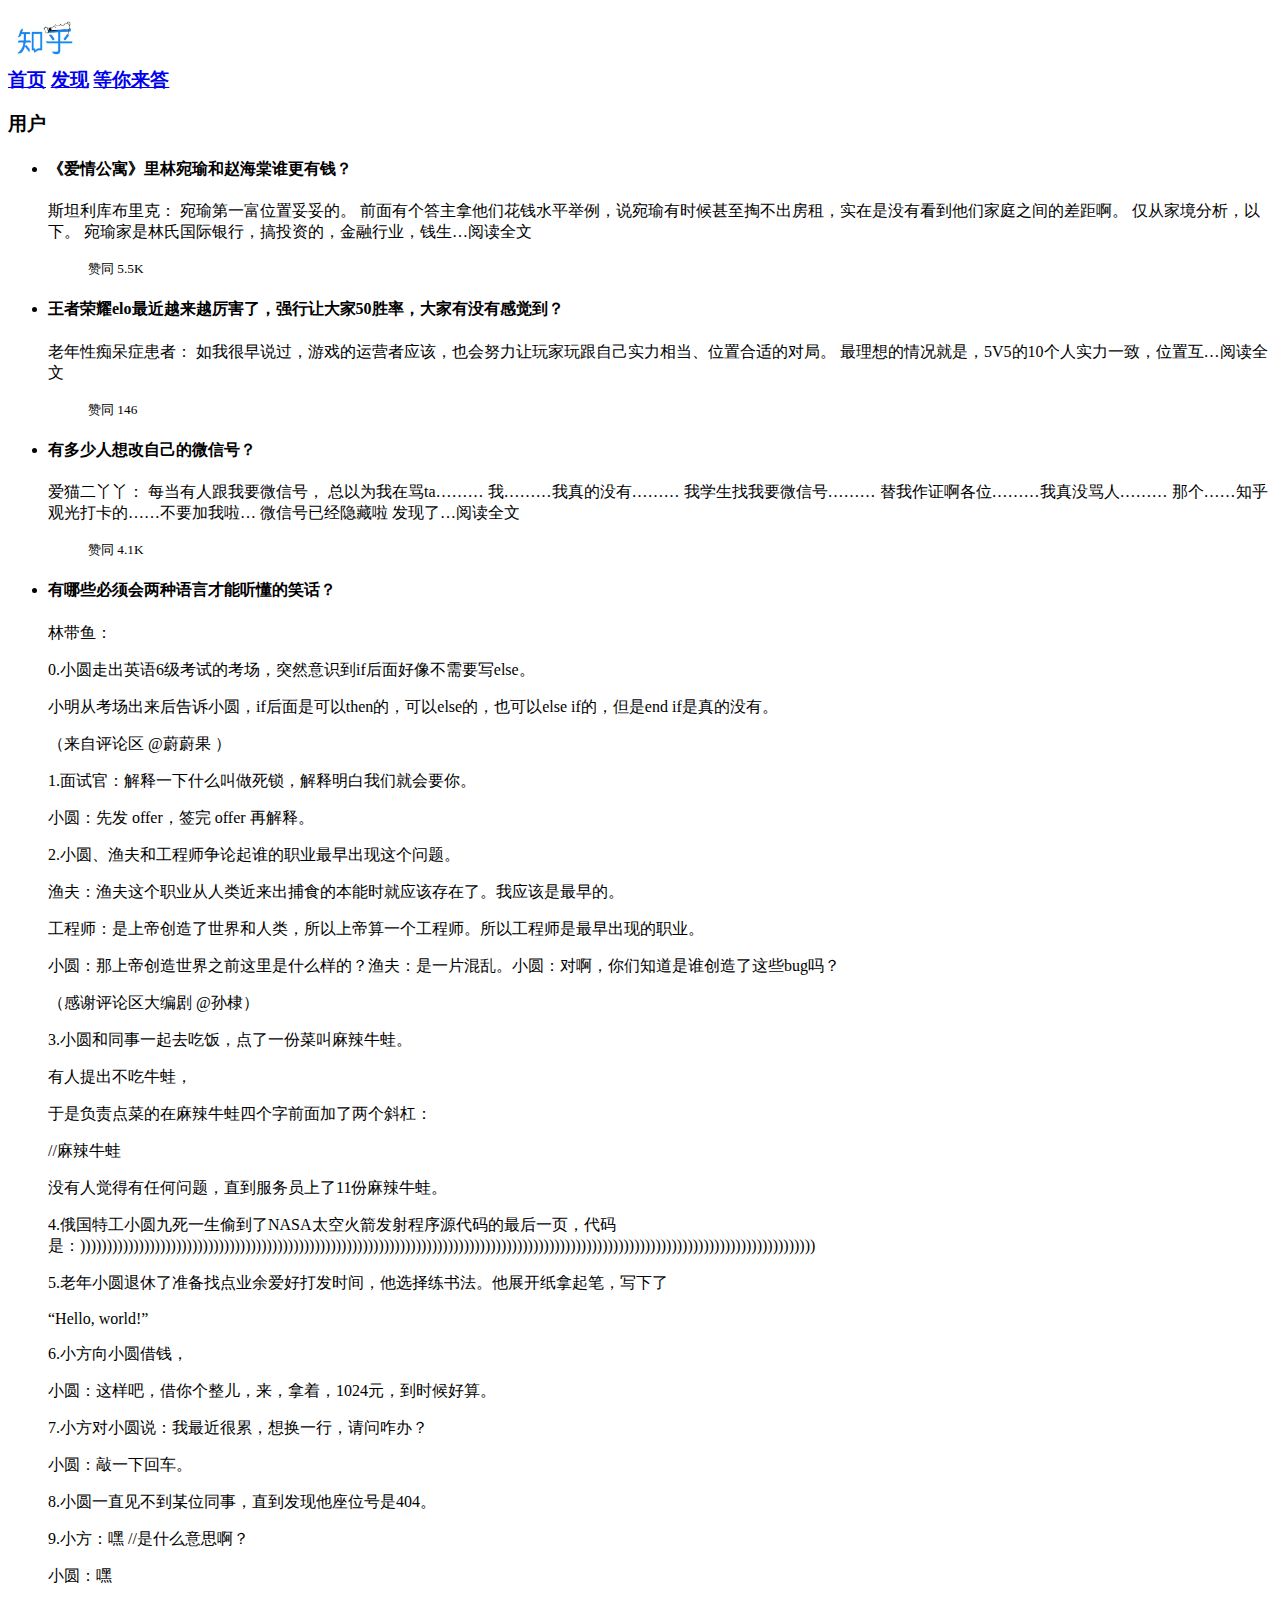
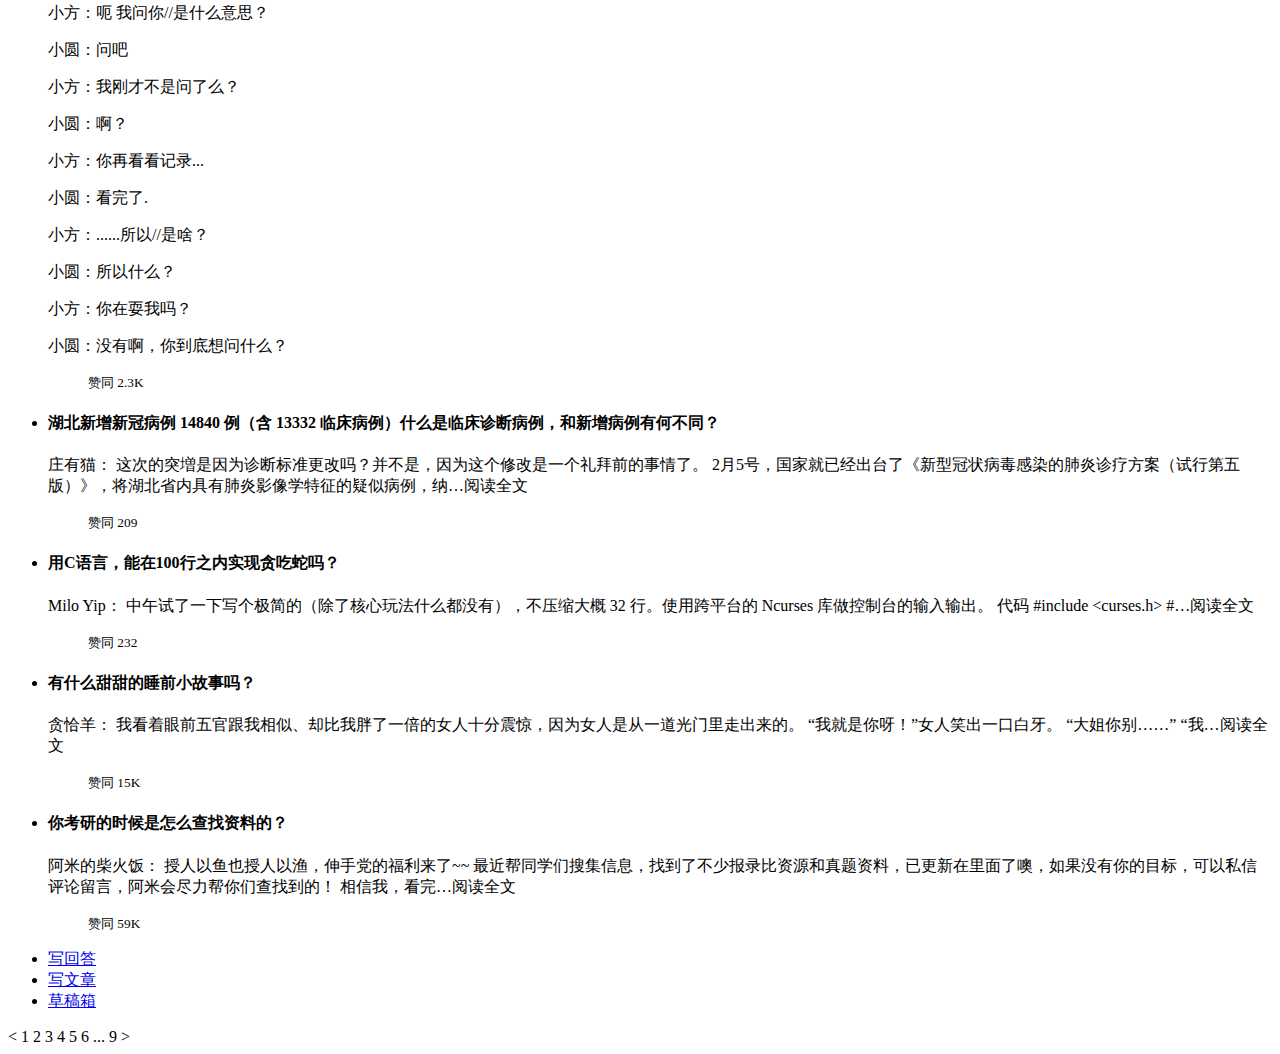
<file: lab1/index.html>
﻿<!DOCTYPE html>
<html lang="ch">
<head>
    <meta charset="UTF-8">
    <title>知乎</title>
</head>
<body>
    <header>
        <nav>
            <h3>
                <a href="https://www.zhihu.com">
                    <img width="70" height="43" src="../lab1/images/images/zhihu_logo.jpeg">
                </a>
                <div>
                    <a href="https://www.zhihu.com">首页</a>
                    <a href="https://www.zhihu.com">发现</a>
                    <a href="https://www.zhihu.com">等你来答</a>
                </div>
            </h3>
        </nav>
        <div>
            <h3>用户</h3>
        </div>
    </header>
    <div>
      <section>
          <ul>
              <li>
                  <h4>《爱情公寓》里林宛瑜和赵海棠谁更有钱？</h4>
                  <p>斯坦利库布里克： 宛瑜第一富位置妥妥的。 前面有个答主拿他们花钱水平举例，说宛瑜有时候甚至掏不出房租，实在是没有看到他们家庭之间的差距啊。 仅从家境分析，以下。 宛瑜家是林氏国际银行，搞投资的，金融行业，钱生…阅读全文</p>
                  <blockquote>
                      <small>赞同 5.5K</small>
                  </blockquote>
              </li>
              <li>
                  <h4>王者荣耀elo最近越来越厉害了，强行让大家50胜率，大家有没有感觉到？</h4>
                  <p>老年性痴呆症患者： 如我很早说过，游戏的运营者应该，也会努力让玩家玩跟自己实力相当、位置合适的对局。 最理想的情况就是，5V5的10个人实力一致，位置互…阅读全文​</p>
                  <blockquote>
                      <small>赞同 146</small>
                  </blockquote>
              </li>
              <li>
                  <h4>有多少人想改自己的微信号？</h4>
                  <p>爱猫二丫丫： 每当有人跟我要微信号， 总以为我在骂ta……… 我………我真的没有……… 我学生找我要微信号……… 替我作证啊各位………我真没骂人……… 那个……知乎观光打卡的……不要加我啦… 微信号已经隐藏啦 发现了…阅读全文​</p>
                  <blockquote>
                      <small>赞同 4.1K</small>
                  </blockquote>
              </li>
              <li>
                  <h4>有哪些必须会两种语言才能听懂的笑话？</h4>
                  <p>林带鱼：</p>
                  <p>0.小圆走出英语6级考试的考场，突然意识到if后面好像不需要写else。</p>
                  <p>小明从考场出来后告诉小圆，if后面是可以then的，可以else的，也可以else if的，但是end if是真的没有。</p>
                  <p>（来自评论区 @蔚蔚果 ）</p>
                  <p>1.面试官：解释一下什么叫做死锁，解释明白我们就会要你。</p>
                  <p>小圆：先发 offer，签完 offer 再解释。</p>
                  <p>2.小圆、渔夫和工程师争论起谁的职业最早出现这个问题。</p>
                  <p>渔夫：渔夫这个职业从人类近来出捕食的本能时就应该存在了。我应该是最早的。</p>
                  <p>工程师：是上帝创造了世界和人类，所以上帝算一个工程师。所以工程师是最早出现的职业。</p>
                  <p>小圆：那上帝创造世界之前这里是什么样的？渔夫：是一片混乱。小圆：对啊，你们知道是谁创造了这些bug吗？</p>
                  <p>（感谢评论区大编剧 @孙棣）</p>
                  <p>3.小圆和同事一起去吃饭，点了一份菜叫麻辣牛蛙。</p>
                  <p>有人提出不吃牛蛙，</p>
                  <p>于是负责点菜的在麻辣牛蛙四个字前面加了两个斜杠：</p>
                  <p>//麻辣牛蛙</p>
                  <p>没有人觉得有任何问题，直到服务员上了11份麻辣牛蛙。</p>
                  <p>4.俄国特工小圆九死一生偷到了NASA太空火箭发射程序源代码的最后一页，代码是：))))))))))))))))))))))))))))))))))))))))))))))))))))))))))))))))))))))))))))))))))))))))))))))))))))))))))))))))))))))))))))))))))))))))))</p>
                  <p>5.老年小圆退休了准备找点业余爱好打发时间，他选择练书法。他展开纸拿起笔，写下了</p>
                  <p>“Hello, world!”</p>
                  <p>6.小方向小圆借钱，</p>
                  <p>小圆：这样吧，借你个整儿，来，拿着，1024元，到时候好算。</p>
                  <p>7.小方对小圆说：我最近很累，想换一行，请问咋办？</p>
                  <p>小圆：敲一下回车。</p>
                  <p>8.小圆一直见不到某位同事，直到发现他座位号是404。</p>
                  <p>9.小方：嘿 //是什么意思啊？</p>
                  <p>小圆：嘿</p>
                  <p>小方：呃 我问你//是什么意思？</p>
                  <p>小圆：问吧</p>
                  <p>小方：我刚才不是问了么？</p>
                  <p>小圆：啊？</p>
                  <p>小方：你再看看记录...</p>
                  <p>小圆：看完了.</p>
                  <p>小方：......所以//是啥？</p>
                  <p>小圆：所以什么？</p>
                  <p>小方：你在耍我吗？</p>
                  <p>小圆：没有啊，你到底想问什么？</p>
                  <blockquote>
                      <small>赞同 2.3K</small>
                  </blockquote>
              </li>
              <li>
                  <h4>湖北新增新冠病例 14840 例（含 13332 临床病例）什么是临床诊断病例，和新增病例有何不同？</h4>
                  <p>庄有猫： 这次的突増是因为诊断标准更改吗？并不是，因为这个修改是一个礼拜前的事情了。 2月5号，国家就已经出台了《新型冠状病毒感染的肺炎诊疗方案（试行第五版）》，将湖北省内具有肺炎影像学特征的疑似病例，纳…阅读全文​</p>
                  <blockquote>
                      <small>赞同 209</small>
                  </blockquote>
              </li>
              <li>
                  <h4>用C语言，能在100行之内实现贪吃蛇吗？</h4>
                  <p>Milo Yip： 中午试了一下写个极简的（除了核心玩法什么都没有），不压缩大概 32 行。使用跨平台的 Ncurses 库做控制台的输入输出。 代码 #include &lt;curses.h&gt; #…阅读全文</p>
                  <blockquote>
                      <small>赞同 232</small>
                  </blockquote>
              </li>
              <li>
                  <h4>有什么甜甜的睡前小故事吗？</h4>
                  <p>贪恰羊： 我看着眼前五官跟我相似、却比我胖了一倍的女人十分震惊，因为女人是从一道光门里走出来的。 “我就是你呀！”女人笑出一口白牙。 “大姐你别……” “我…阅读全文​</p>
                  <blockquote>
                      <small>赞同 15K</small>
                  </blockquote>
              </li>
              <li>
                  <h4>你考研的时候是怎么查找资料的？</h4>
                  <p>阿米的柴火饭： 授人以鱼也授人以渔，伸手党的福利来了~~ 最近帮同学们搜集信息，找到了不少报录比资源和真题资料，已更新在里面了噢，如果没有你的目标，可以私信评论留言，阿米会尽力帮你们查找到的！ 相信我，看完…阅读全文​</p>
                  <blockquote>
                      <small>赞同 59K</small>
                  </blockquote>
              </li>
          </ul>
          <aside>
              <ul>
                  <li>
                      <a href="https://www.zhihu.com/creator/featured-question/knowledge-plan">写回答</a>
                  </li>
                  <li>
                      <a href="https://zhuanlan.zhihu.com/write">写文章</a>
                  </li>
                  <li>
                      <a href="https://www.zhihu.com/draft?type=answer">草稿箱</a>
                  </li>
              </ul>
          </aside>

          &lt; <span>1</span> 2 3 4 5 6 ... 9 &gt;
      </section>
    </div>
</body>
</html>
</file>
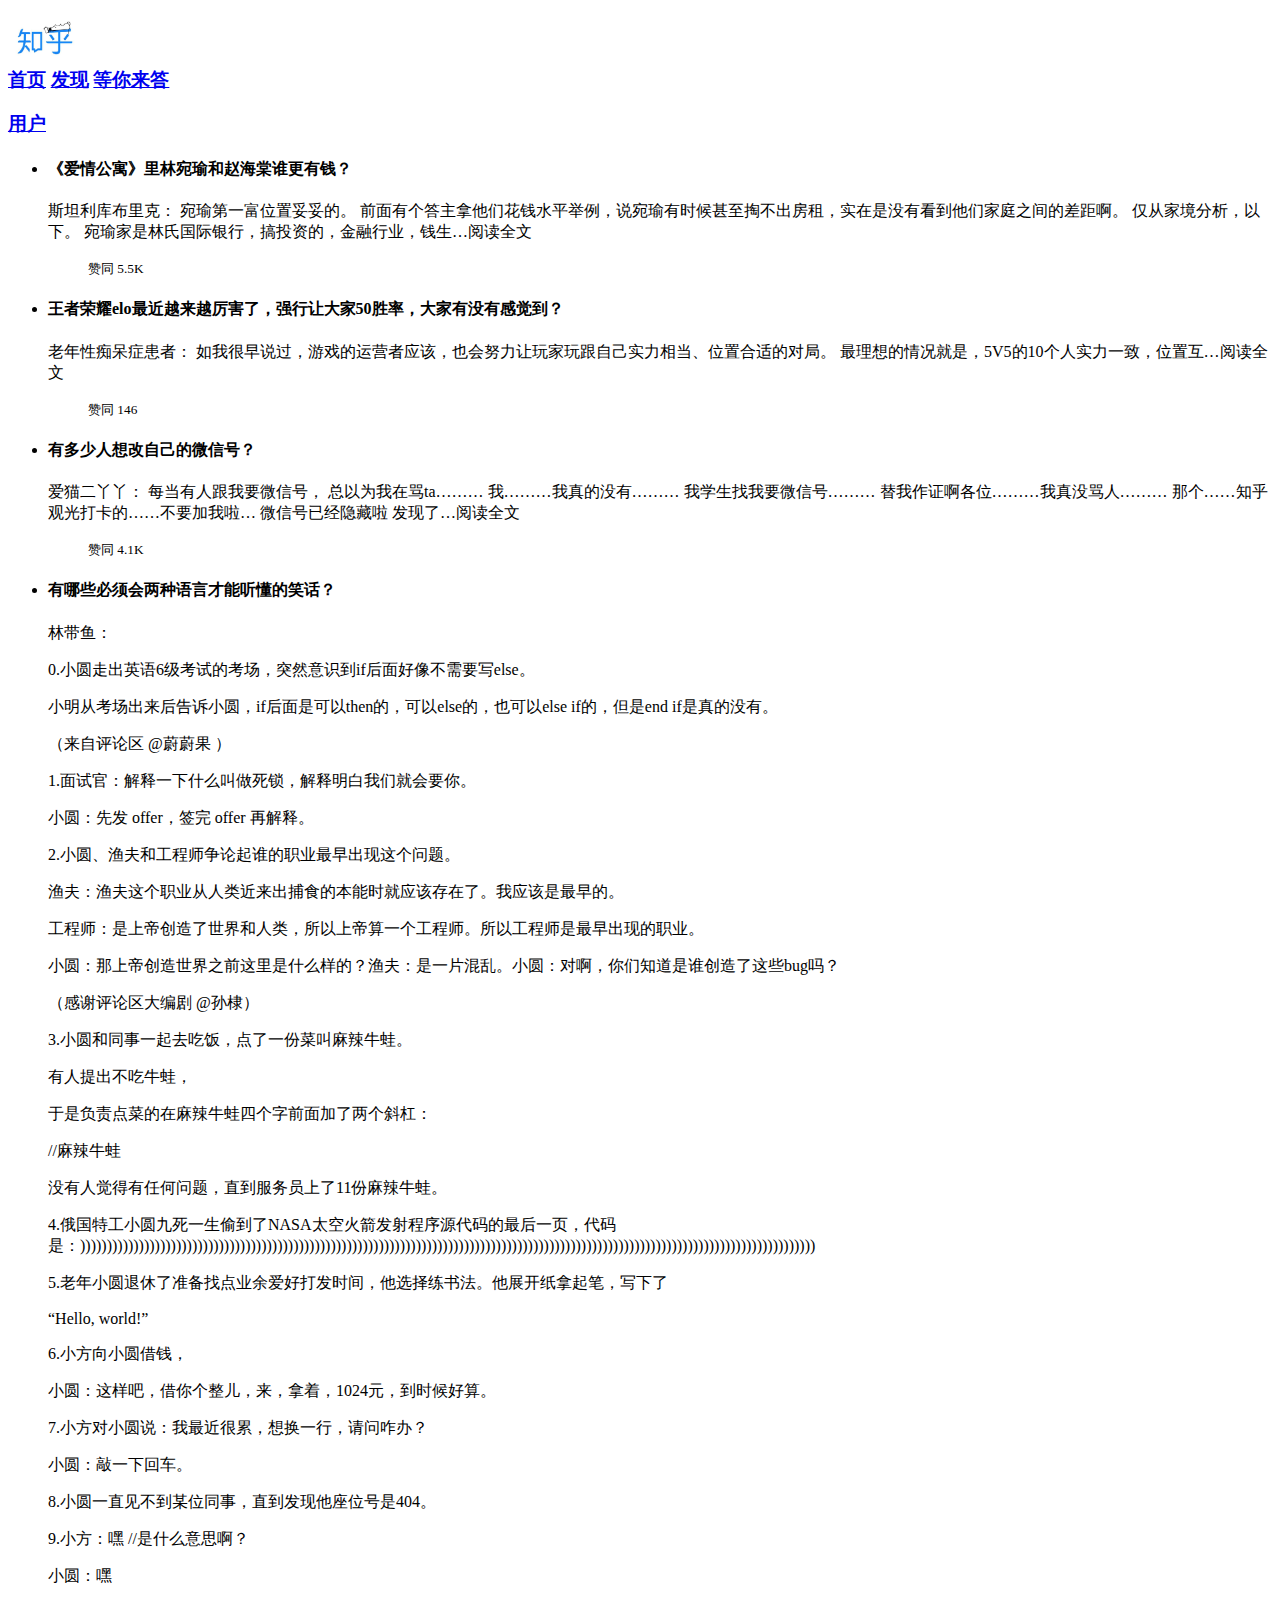
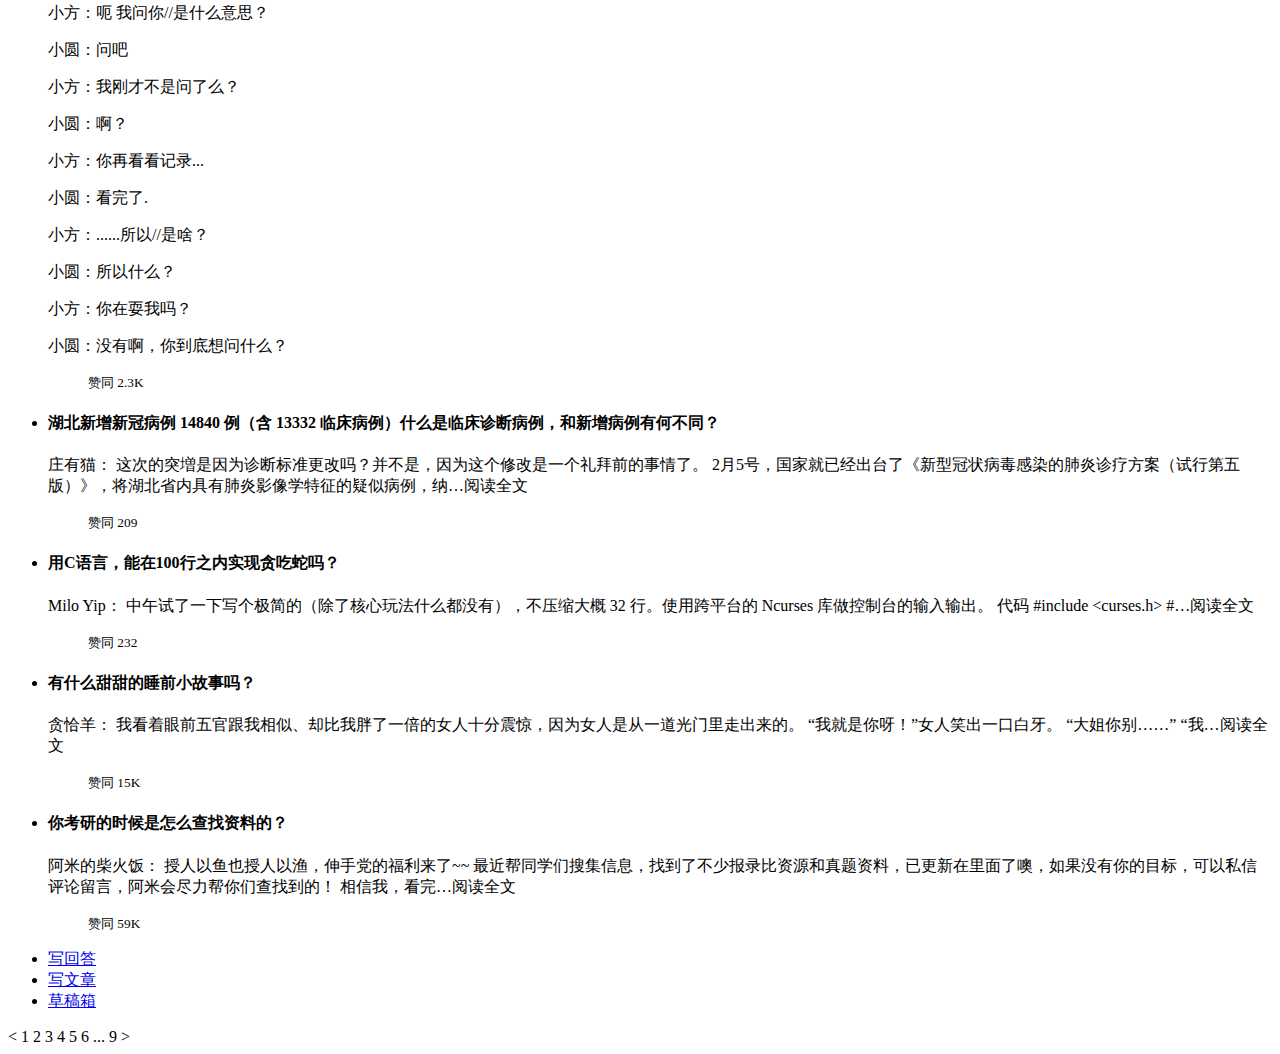
<file: lab2/index.html>
﻿<!DOCTYPE html>
<html lang="ch">
<head>
    <meta charset="UTF-8">
    <title>知乎</title>
</head>
<body>
    <header>
        <nav>
            <h3>
                <a href="https://www.zhihu.com">
                    <img width="70" height="43" src="../lab1/images/images/zhihu_logo.jpeg">
                </a>
                <div>
                    <a href="https://www.zhihu.com">首页</a>
                    <a href="https://www.zhihu.com">发现</a>
                    <a href="https://www.zhihu.com">等你来答</a>
                </div>
            </h3>
        </nav>
        <div>
            <h3><a href="register.html">用户</a></h3>
        </div>
    </header>
    <div>
      <section>
          <ul>
              <li>
                  <h4>《爱情公寓》里林宛瑜和赵海棠谁更有钱？</h4>
                  <p>斯坦利库布里克： 宛瑜第一富位置妥妥的。 前面有个答主拿他们花钱水平举例，说宛瑜有时候甚至掏不出房租，实在是没有看到他们家庭之间的差距啊。 仅从家境分析，以下。 宛瑜家是林氏国际银行，搞投资的，金融行业，钱生…阅读全文</p>
                  <blockquote>
                      <small>赞同 5.5K</small>
                  </blockquote>
              </li>
              <li>
                  <h4>王者荣耀elo最近越来越厉害了，强行让大家50胜率，大家有没有感觉到？</h4>
                  <p>老年性痴呆症患者： 如我很早说过，游戏的运营者应该，也会努力让玩家玩跟自己实力相当、位置合适的对局。 最理想的情况就是，5V5的10个人实力一致，位置互…阅读全文​</p>
                  <blockquote>
                      <small>赞同 146</small>
                  </blockquote>
              </li>
              <li>
                  <h4>有多少人想改自己的微信号？</h4>
                  <p>爱猫二丫丫： 每当有人跟我要微信号， 总以为我在骂ta……… 我………我真的没有……… 我学生找我要微信号……… 替我作证啊各位………我真没骂人……… 那个……知乎观光打卡的……不要加我啦… 微信号已经隐藏啦 发现了…阅读全文​</p>
                  <blockquote>
                      <small>赞同 4.1K</small>
                  </blockquote>
              </li>
              <li>
                  <h4>有哪些必须会两种语言才能听懂的笑话？</h4>
                  <p>林带鱼：</p>
                  <p>0.小圆走出英语6级考试的考场，突然意识到if后面好像不需要写else。</p>
                  <p>小明从考场出来后告诉小圆，if后面是可以then的，可以else的，也可以else if的，但是end if是真的没有。</p>
                  <p>（来自评论区 @蔚蔚果 ）</p>
                  <p>1.面试官：解释一下什么叫做死锁，解释明白我们就会要你。</p>
                  <p>小圆：先发 offer，签完 offer 再解释。</p>
                  <p>2.小圆、渔夫和工程师争论起谁的职业最早出现这个问题。</p>
                  <p>渔夫：渔夫这个职业从人类近来出捕食的本能时就应该存在了。我应该是最早的。</p>
                  <p>工程师：是上帝创造了世界和人类，所以上帝算一个工程师。所以工程师是最早出现的职业。</p>
                  <p>小圆：那上帝创造世界之前这里是什么样的？渔夫：是一片混乱。小圆：对啊，你们知道是谁创造了这些bug吗？</p>
                  <p>（感谢评论区大编剧 @孙棣）</p>
                  <p>3.小圆和同事一起去吃饭，点了一份菜叫麻辣牛蛙。</p>
                  <p>有人提出不吃牛蛙，</p>
                  <p>于是负责点菜的在麻辣牛蛙四个字前面加了两个斜杠：</p>
                  <p>//麻辣牛蛙</p>
                  <p>没有人觉得有任何问题，直到服务员上了11份麻辣牛蛙。</p>
                  <p>4.俄国特工小圆九死一生偷到了NASA太空火箭发射程序源代码的最后一页，代码是：))))))))))))))))))))))))))))))))))))))))))))))))))))))))))))))))))))))))))))))))))))))))))))))))))))))))))))))))))))))))))))))))))))))))))</p>
                  <p>5.老年小圆退休了准备找点业余爱好打发时间，他选择练书法。他展开纸拿起笔，写下了</p>
                  <p>“Hello, world!”</p>
                  <p>6.小方向小圆借钱，</p>
                  <p>小圆：这样吧，借你个整儿，来，拿着，1024元，到时候好算。</p>
                  <p>7.小方对小圆说：我最近很累，想换一行，请问咋办？</p>
                  <p>小圆：敲一下回车。</p>
                  <p>8.小圆一直见不到某位同事，直到发现他座位号是404。</p>
                  <p>9.小方：嘿 //是什么意思啊？</p>
                  <p>小圆：嘿</p>
                  <p>小方：呃 我问你//是什么意思？</p>
                  <p>小圆：问吧</p>
                  <p>小方：我刚才不是问了么？</p>
                  <p>小圆：啊？</p>
                  <p>小方：你再看看记录...</p>
                  <p>小圆：看完了.</p>
                  <p>小方：......所以//是啥？</p>
                  <p>小圆：所以什么？</p>
                  <p>小方：你在耍我吗？</p>
                  <p>小圆：没有啊，你到底想问什么？</p>
                  <blockquote>
                      <small>赞同 2.3K</small>
                  </blockquote>
              </li>
              <li>
                  <h4>湖北新增新冠病例 14840 例（含 13332 临床病例）什么是临床诊断病例，和新增病例有何不同？</h4>
                  <p>庄有猫： 这次的突増是因为诊断标准更改吗？并不是，因为这个修改是一个礼拜前的事情了。 2月5号，国家就已经出台了《新型冠状病毒感染的肺炎诊疗方案（试行第五版）》，将湖北省内具有肺炎影像学特征的疑似病例，纳…阅读全文​</p>
                  <blockquote>
                      <small>赞同 209</small>
                  </blockquote>
              </li>
              <li>
                  <h4>用C语言，能在100行之内实现贪吃蛇吗？</h4>
                  <p>Milo Yip： 中午试了一下写个极简的（除了核心玩法什么都没有），不压缩大概 32 行。使用跨平台的 Ncurses 库做控制台的输入输出。 代码 #include &lt;curses.h&gt; #…阅读全文</p>
                  <blockquote>
                      <small>赞同 232</small>
                  </blockquote>
              </li>
              <li>
                  <h4>有什么甜甜的睡前小故事吗？</h4>
                  <p>贪恰羊： 我看着眼前五官跟我相似、却比我胖了一倍的女人十分震惊，因为女人是从一道光门里走出来的。 “我就是你呀！”女人笑出一口白牙。 “大姐你别……” “我…阅读全文​</p>
                  <blockquote>
                      <small>赞同 15K</small>
                  </blockquote>
              </li>
              <li>
                  <h4>你考研的时候是怎么查找资料的？</h4>
                  <p>阿米的柴火饭： 授人以鱼也授人以渔，伸手党的福利来了~~ 最近帮同学们搜集信息，找到了不少报录比资源和真题资料，已更新在里面了噢，如果没有你的目标，可以私信评论留言，阿米会尽力帮你们查找到的！ 相信我，看完…阅读全文​</p>
                  <blockquote>
                      <small>赞同 59K</small>
                  </blockquote>
              </li>
          </ul>
          <aside>
              <ul>
                  <li>
                      <a href="https://www.zhihu.com/creator/featured-question/knowledge-plan">写回答</a>
                  </li>
                  <li>
                      <a href="https://zhuanlan.zhihu.com/write">写文章</a>
                  </li>
                  <li>
                      <a href="https://www.zhihu.com/draft?type=answer">草稿箱</a>
                  </li>
              </ul>
          </aside>

          &lt; <span>1</span> 2 3 4 5 6 ... 9 &gt;
      </section>
    </div>
</body>
</html>
</file>
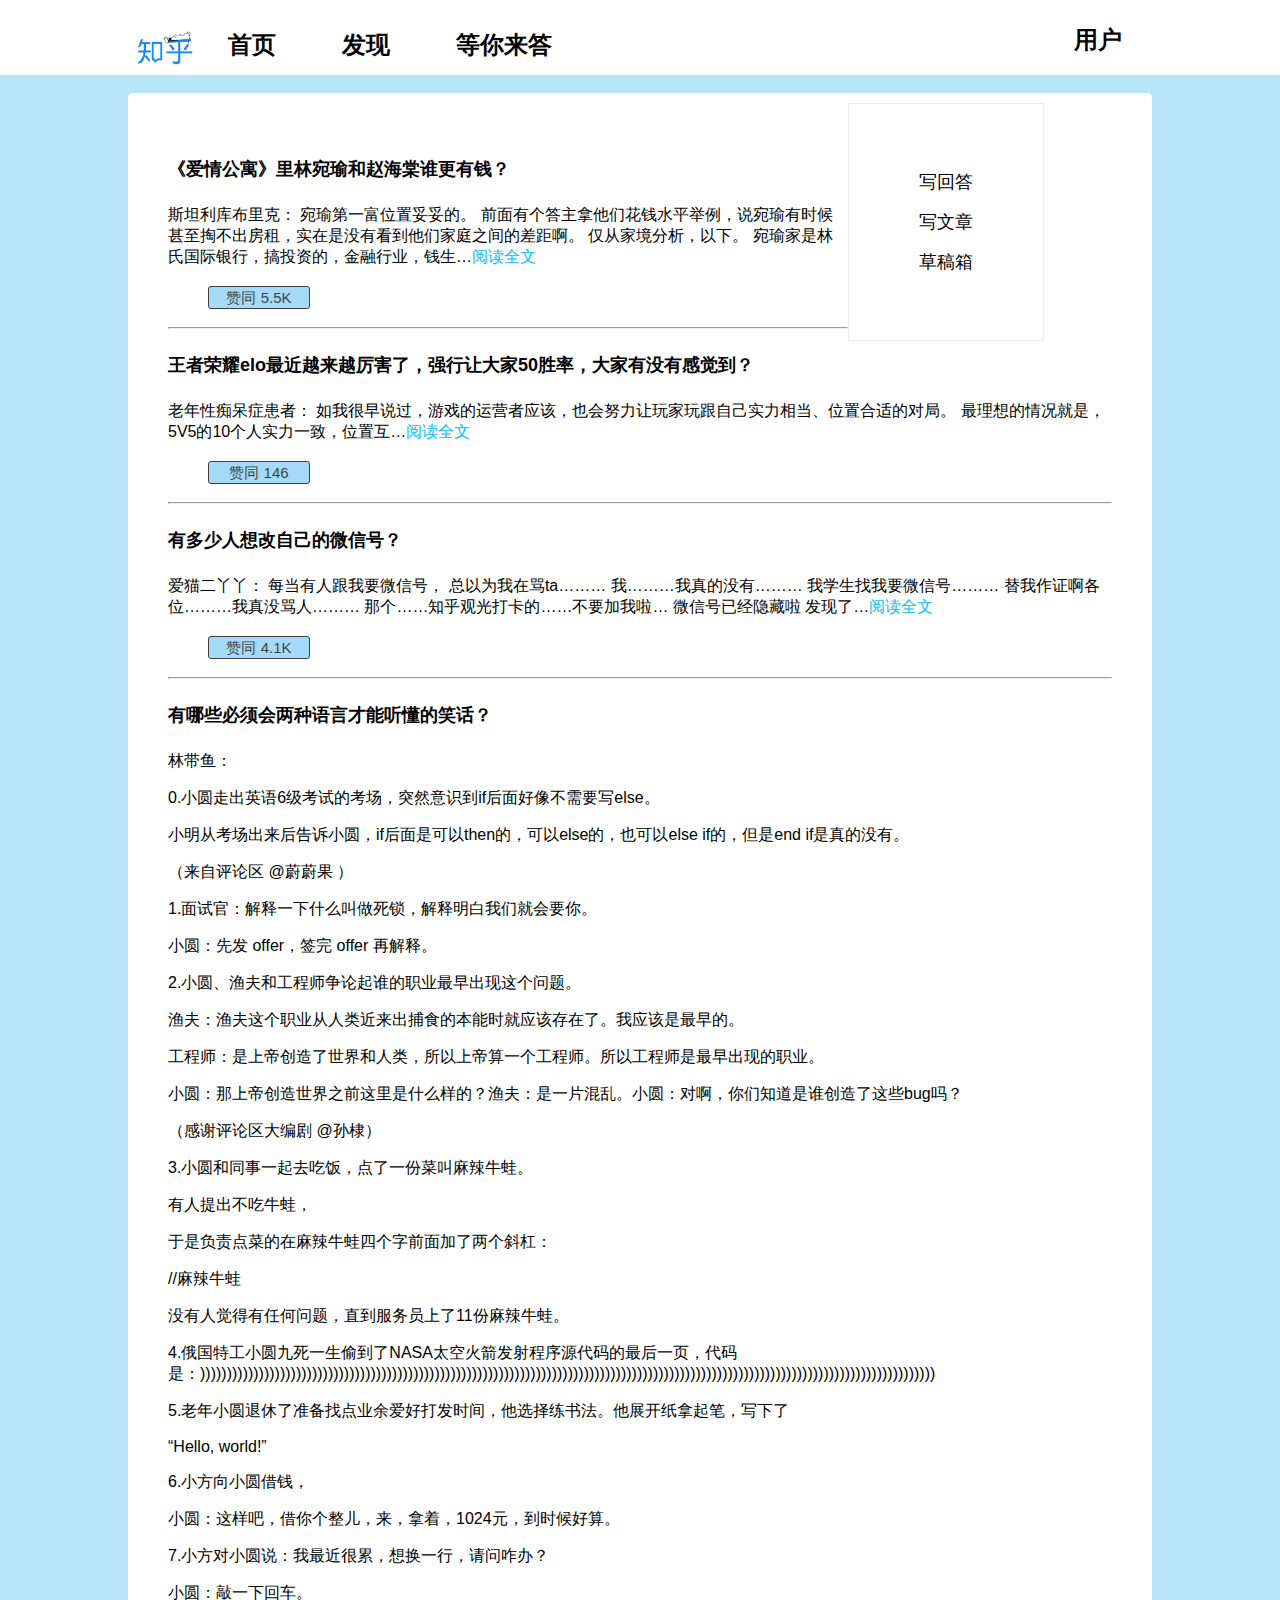
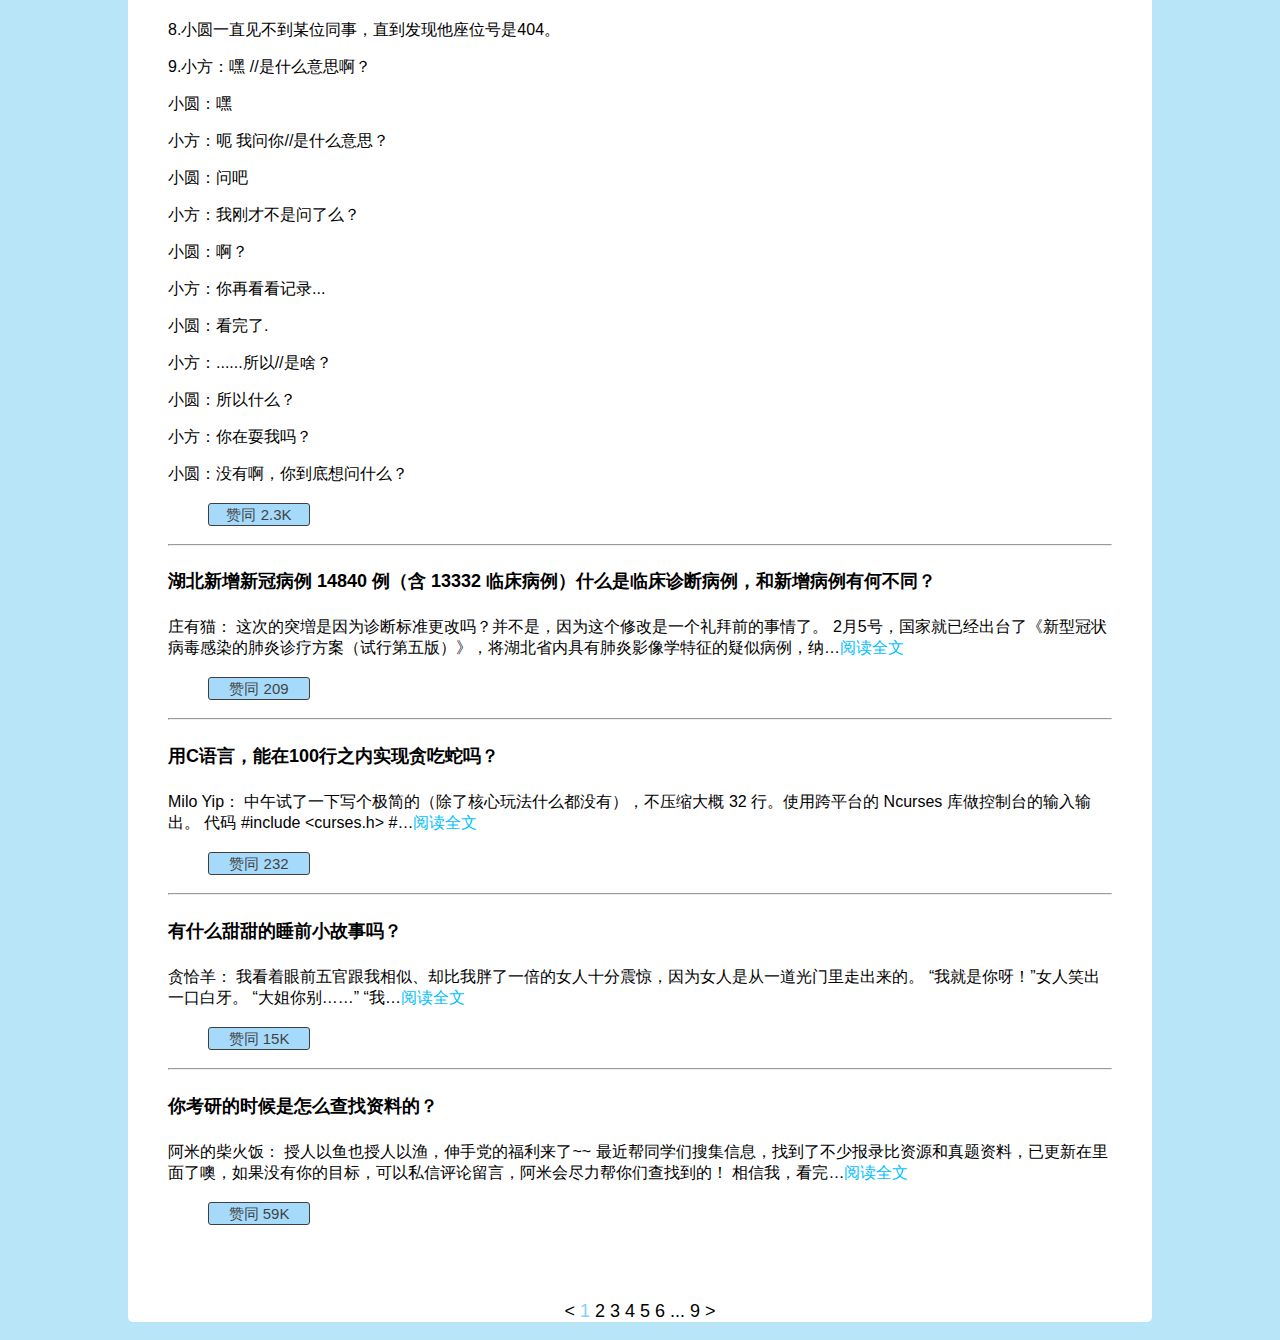
<file: lab3/index.html>
﻿<!DOCTYPE html>
<html lang="ch">
<head>
    <meta charset="UTF-8">
    <title>知乎</title>
    <link rel="stylesheet" type="text/css" href="css/reset.css">
    <link rel="stylesheet" type="text/css" href="css/index.css">
</head>
<body>
    <header>
        <nav>
            <h3>
                <a href="https://www.zhihu.com">
                    <img width="70" height="43" src="images/zhihu_logo.jpeg" alt="pictureLost">
                </a>
                <div class="div_left">
                    <a href="https://www.zhihu.com">首页</a>
                    <a href="https://www.zhihu.com">发现</a>
                    <a href="https://www.zhihu.com">等你来答</a>
                </div>
            </h3>
        </nav>
        <div class="navigation div_right">
            <h3><a href="register.html">用户</a></h3>
        </div>
    </header>
    <section>
          <aside>
              <ul>
                  <li>
                      <a href="https://www.zhihu.com/creator/featured-question/knowledge-plan">写回答</a>
                  </li>
                  <li>
                      <a href="https://zhuanlan.zhihu.com/write">写文章</a>
                  </li>
                  <li>
                      <a href="https://www.zhihu.com/draft?type=answer">草稿箱</a>
                  </li>
              </ul>
          </aside>
          <ul>
              <li>
                  <h4>《爱情公寓》里林宛瑜和赵海棠谁更有钱？</h4>
                  <p>斯坦利库布里克： 宛瑜第一富位置妥妥的。 前面有个答主拿他们花钱水平举例，说宛瑜有时候甚至掏不出房租，实在是没有看到他们家庭之间的差距啊。 仅从家境分析，以下。 宛瑜家是林氏国际银行，搞投资的，金融行业，钱生…<span class="readAll">阅读全文</span></p>
                  <blockquote>
                      <small>赞同 5.5K</small>
                  </blockquote>
              </li>
              <hr>
              <li>
                  <h4>王者荣耀elo最近越来越厉害了，强行让大家50胜率，大家有没有感觉到？</h4>
                  <p>老年性痴呆症患者： 如我很早说过，游戏的运营者应该，也会努力让玩家玩跟自己实力相当、位置合适的对局。 最理想的情况就是，5V5的10个人实力一致，位置互…<span class="readAll">阅读全文</span></p>
                  <blockquote>
                      <small>赞同 146</small>
                  </blockquote>
              </li>
              <hr>
              <li>
                  <h4>有多少人想改自己的微信号？</h4>
                  <p>爱猫二丫丫： 每当有人跟我要微信号， 总以为我在骂ta……… 我………我真的没有……… 我学生找我要微信号……… 替我作证啊各位………我真没骂人……… 那个……知乎观光打卡的……不要加我啦… 微信号已经隐藏啦 发现了…<span class="readAll">阅读全文</span></p>
                  <blockquote>
                      <small>赞同 4.1K</small>
                  </blockquote>
              </li>
              <hr>
              <li>
                  <h4>有哪些必须会两种语言才能听懂的笑话？</h4>
                  <p>林带鱼：</p>
                  <p>0.小圆走出英语6级考试的考场，突然意识到if后面好像不需要写else。</p>
                  <p>小明从考场出来后告诉小圆，if后面是可以then的，可以else的，也可以else if的，但是end if是真的没有。</p>
                  <p>（来自评论区 @蔚蔚果 ）</p>
                  <p>1.面试官：解释一下什么叫做死锁，解释明白我们就会要你。</p>
                  <p>小圆：先发 offer，签完 offer 再解释。</p>
                  <p>2.小圆、渔夫和工程师争论起谁的职业最早出现这个问题。</p>
                  <p>渔夫：渔夫这个职业从人类近来出捕食的本能时就应该存在了。我应该是最早的。</p>
                  <p>工程师：是上帝创造了世界和人类，所以上帝算一个工程师。所以工程师是最早出现的职业。</p>
                  <p>小圆：那上帝创造世界之前这里是什么样的？渔夫：是一片混乱。小圆：对啊，你们知道是谁创造了这些bug吗？</p>
                  <p>（感谢评论区大编剧 @孙棣）</p>
                  <p>3.小圆和同事一起去吃饭，点了一份菜叫麻辣牛蛙。</p>
                  <p>有人提出不吃牛蛙，</p>
                  <p>于是负责点菜的在麻辣牛蛙四个字前面加了两个斜杠：</p>
                  <p>//麻辣牛蛙</p>
                  <p>没有人觉得有任何问题，直到服务员上了11份麻辣牛蛙。</p>
                  <p>4.俄国特工小圆九死一生偷到了NASA太空火箭发射程序源代码的最后一页，代码是：))))))))))))))))))))))))))))))))))))))))))))))))))))))))))))))))))))))))))))))))))))))))))))))))))))))))))))))))))))))))))))))))))))))))))</p>
                  <p>5.老年小圆退休了准备找点业余爱好打发时间，他选择练书法。他展开纸拿起笔，写下了</p>
                  <p>“Hello, world!”</p>
                  <p>6.小方向小圆借钱，</p>
                  <p>小圆：这样吧，借你个整儿，来，拿着，1024元，到时候好算。</p>
                  <p>7.小方对小圆说：我最近很累，想换一行，请问咋办？</p>
                  <p>小圆：敲一下回车。</p>
                  <p>8.小圆一直见不到某位同事，直到发现他座位号是404。</p>
                  <p>9.小方：嘿 //是什么意思啊？</p>
                  <p>小圆：嘿</p>
                  <p>小方：呃 我问你//是什么意思？</p>
                  <p>小圆：问吧</p>
                  <p>小方：我刚才不是问了么？</p>
                  <p>小圆：啊？</p>
                  <p>小方：你再看看记录...</p>
                  <p>小圆：看完了.</p>
                  <p>小方：......所以//是啥？</p>
                  <p>小圆：所以什么？</p>
                  <p>小方：你在耍我吗？</p>
                  <p>小圆：没有啊，你到底想问什么？</p>
                  <blockquote>
                      <small>赞同 2.3K</small>
                  </blockquote>
              </li>
              <hr>
              <li>
                  <h4>湖北新增新冠病例 14840 例（含 13332 临床病例）什么是临床诊断病例，和新增病例有何不同？</h4>
                  <p>庄有猫： 这次的突増是因为诊断标准更改吗？并不是，因为这个修改是一个礼拜前的事情了。 2月5号，国家就已经出台了《新型冠状病毒感染的肺炎诊疗方案（试行第五版）》，将湖北省内具有肺炎影像学特征的疑似病例，纳…<span class="readAll">阅读全文</span></p>
                  <blockquote>
                      <small>赞同 209</small>
                  </blockquote>
              </li>
              <hr>
              <li>
                  <h4>用C语言，能在100行之内实现贪吃蛇吗？</h4>
                  <p>Milo Yip： 中午试了一下写个极简的（除了核心玩法什么都没有），不压缩大概 32 行。使用跨平台的 Ncurses 库做控制台的输入输出。 代码 #include &lt;curses.h&gt; #…<span class="readAll">阅读全文</span></p>
                  <blockquote>
                      <small>赞同 232</small>
                  </blockquote>
              </li>
              <hr>
              <li>
                  <h4>有什么甜甜的睡前小故事吗？</h4>
                  <p>贪恰羊： 我看着眼前五官跟我相似、却比我胖了一倍的女人十分震惊，因为女人是从一道光门里走出来的。 “我就是你呀！”女人笑出一口白牙。 “大姐你别……” “我…<span class="readAll">阅读全文</span></p>
                  <blockquote>
                      <small>赞同 15K</small>
                  </blockquote>
              </li>
              <hr>
              <li>
                  <h4>你考研的时候是怎么查找资料的？</h4>
                  <p>阿米的柴火饭： 授人以鱼也授人以渔，伸手党的福利来了~~ 最近帮同学们搜集信息，找到了不少报录比资源和真题资料，已更新在里面了噢，如果没有你的目标，可以私信评论留言，阿米会尽力帮你们查找到的！ 相信我，看完…<span class="readAll">阅读全文</span></p>
                  <blockquote>
                      <small>赞同 59K</small>
                  </blockquote>
              </li>
          </ul>
        <p class="pageFooter">&lt; <span class="currentPage">1</span> 2 3 4 5 6 ... 9 &gt;</p>
      </section>
</body>
</html>
</file>
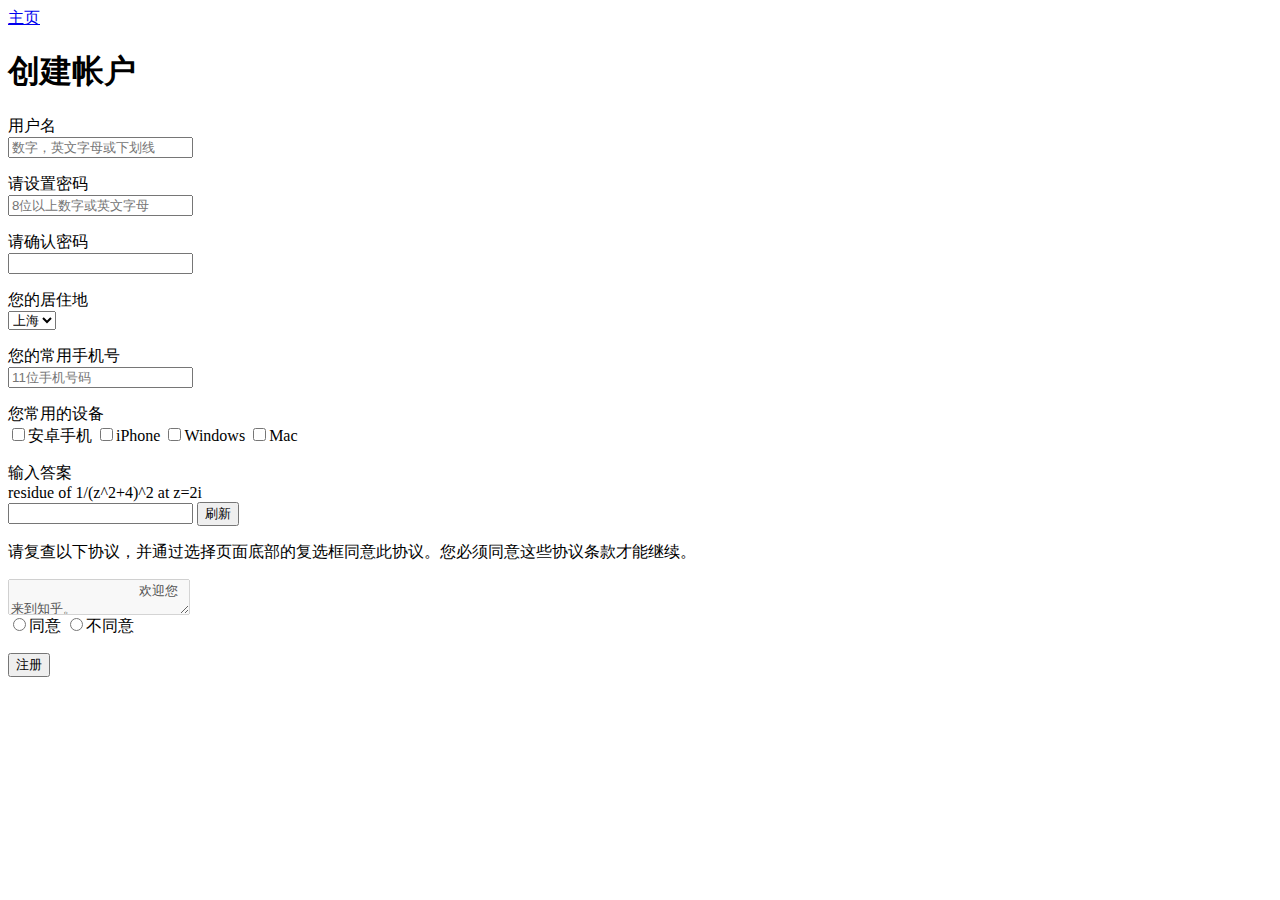
<file: lab2/register.html>
<html>
<head>
    <meta charset="utf8">
    <title>Register</title>
</head>
<body>
<header>
    <nav><a href="index.html">主页</a></nav>
</header>
<h1>创建帐户</h1>
    <section>
        <form action="#" method="POST">
            <p>
                用户名<br>
                    <input type="text" name="username" pattern="^\w+$" placeholder="数字，英文字母或下划线" required>
            </p>
            <p>
                请设置密码<br>
                <input type="password" autocomplete="off" name="password" pattern="^[0-9a-zA-Z]{8,}$" placeholder="8位以上数字或英文字母" required>
            </p>
            <p>
                请确认密码<br>
                <input type="password" autocomplete="off" name="repassword" required="true" pattern="^[0-9a-zA-Z]{8,}$">
            </p>
            <p>
                您的居住地<br>
                <select name="area" required>
                    <option value="Beijing">北京</option>
                    <option value="Shanghai" selected="true">上海</option>
                    <option value="Guangzhou">广州</option>
                    <option value="Shenzhen">深圳</option>
                    <option value="Suzhou">苏州</option>
                    <option value="Hangzhou">杭州</option>
                    <option value="others">其他</option>
                </select>
            </p>
            <p>
                您的常用手机号<br>
                <input type="text" name="phonenumber" pattern="1(\d{10})" placeholder="11位手机号码" required>
            </p>
            <p>
                您常用的设备<br>
                <input type="checkbox" name="android" value="android">安卓手机
                <input type="checkbox" name="iphone" value="iphone">iPhone
                <input type="checkbox" name="Windows" value="Windows">Windows
                <input type="checkbox" name="Mac" value="Mac">Mac
            </p>

            <p>
                输入答案<br>
                residue of 1/(z^2+4)^2 at z=2i<br>
                <input type="text" name="captcha" required>
                <input type="button" value="刷新">
            </p>
            <p>
                请复查以下协议，并通过选择页面底部的复选框同意此协议。您必须同意这些协议条款才能继续。
            </p>
                <textarea disabled="true">
                欢迎您来到知乎。

        请您仔细阅读以下条款，如果您对本协议的任何条款表示异议，您可以选择不进入知乎。当您注册成功，无论是进入知乎，还是在知乎上发布任何内容（即「内容」），均意味着您（即「用户」）完全接受本协议项下的全部条款。

        使用规则
        用户注册成功后，知乎将给予每个用户一个用户帐号及相应的密码，该用户帐号和密码由用户负责保管；用户应当对以其用户帐号进行的所有活动和事件负法律责任。
        用户须对在知乎的注册信息的真实性、合法性、有效性承担全部责任，用户不得冒充他人；不得利用他人的名义发布任何信息；不得恶意使用注册帐号导致其他用户误认；否则知乎有权立即停止提供服务，收回其帐号并由用户独自承担由此而产生的一切法律责任。
        用户直接或通过各类方式（如 RSS 源和站外 API 引用等）间接使用知乎服务和数据的行为，都将被视作已无条件接受本协议全部内容；若用户对本协议的任何条款存在异议，请停止使用知乎所提供的全部服务。
        知乎是一个信息分享、传播及获取的平台，用户通过知乎发表的信息为公开的信息，其他第三方均可以通过知乎获取用户发表的信息，用户对任何信息的发表即认可该信息为公开的信息，并单独对此行为承担法律责任；任何用户不愿被其他第三人获知的信息都不应该在知乎上进行发表。
        用户承诺不得以任何方式利用知乎直接或间接从事违反中国法律以及社会公德的行为，知乎有权对违反上述承诺的内容予以删除。
        用户不得利用知乎服务制作、上载、复制、发布、传播或者转载如下内容：

        反对宪法所确定的基本原则的；
        危害国家安全，泄露国家秘密，颠覆国家政权，破坏国家统一的；
        损害国家荣誉和利益的；
        煽动民族仇恨、民族歧视，破坏民族团结的；
        侮辱、滥用英烈形象，否定英烈事迹，美化粉饰侵略战争行为的；
        破坏国家宗教政策，宣扬邪教和封建迷信的；
        散布谣言，扰乱社会秩序，破坏社会稳定的；
        散布淫秽、色情、赌博、暴力、凶杀、恐怖或者教唆犯罪的；
        侮辱或者诽谤他人，侵害他人合法权益的；
        含有法律、行政法规禁止的其他内容的信息。
        所有用户同意遵守知乎社区管理规定（试行）和知乎视频服务协议（试行）。
        机构用户同意遵守知乎机构号服务协议，以及知乎机构号使用规范（试行）。
        知乎有权对用户使用知乎的情况进行审查和监督，如用户在使用知乎时违反任何上述规定，知乎或其授权的人有权要求用户改正或直接采取一切必要的措施（包括但不限于更改或删除用户张贴的内容、暂停或终止用户使用知乎的权利）以减轻用户不当行为造成的影响。
            </textarea>
            <br>
                <input type="radio" value="agree" name="agree" required>同意
                <input type="radio" value="disagree" name="agree">不同意
            <p>
                <input type="submit" value="注册" name="register">
            </p>
        </form>
    </section>
</body>
</html>
</file>
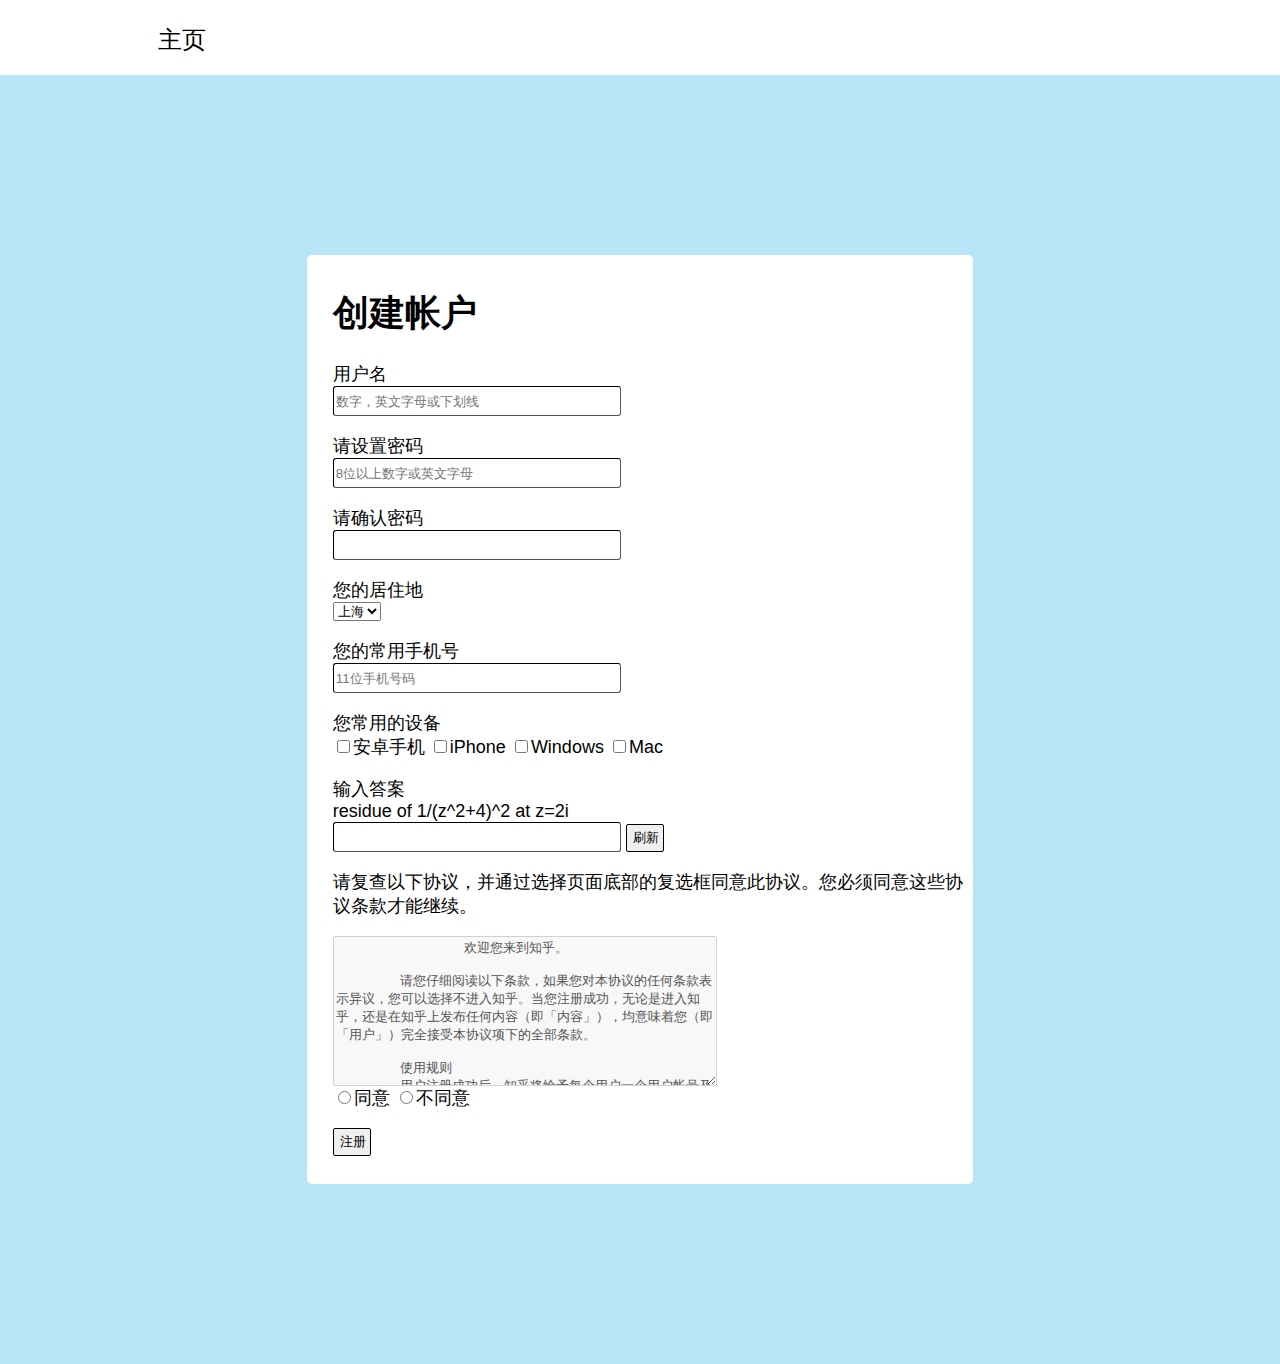
<file: lab3/register.html>
﻿<html>
<head>
    <meta charset="utf8">
    <title>Register</title>
    <link rel="stylesheet" type="text/css" href="css/reset.css">
    <link rel="stylesheet" type="text/css" href="css/register.css">
</head>
<body>
    <header class="home"><a href="index.html">主页</a></header>
    <section>
        <h1>创建帐户</h1>
        <form action="#" method="POST">
            <p>
                用户名<br>
                    <input type="text" name="username" pattern="^\w+$" placeholder="数字，英文字母或下划线" required>
            </p>
            <p>
                请设置密码<br>
                <input type="password" autocomplete="off" name="password" pattern="^[0-9a-zA-Z]{8,}$" placeholder="8位以上数字或英文字母" required>
            </p>
            <p>
                请确认密码<br>
                <input type="password" autocomplete="off" name="repassword" pattern="^[0-9a-zA-Z]{8,}$" required>
            </p>
            <p>
                您的居住地<br>
                <select name="area" required>
                    <option value="Beijing">北京</option>
                    <option value="Shanghai" selected="true">上海</option>
                    <option value="Guangzhou">广州</option>
                    <option value="Shenzhen">深圳</option>
                    <option value="Suzhou">苏州</option>
                    <option value="Hangzhou">杭州</option>
                    <option value="others">其他</option>
                </select>
            </p>
            <p>
                您的常用手机号<br>
                <input type="text" name="phoneNumber" pattern="1(\d{10})" placeholder="11位手机号码" required>
            </p>
            <p>
                您常用的设备<br>
                <input type="checkbox" name="android" value="android">安卓手机
                <input type="checkbox" name="iphone" value="iphone">iPhone
                <input type="checkbox" name="Windows" value="Windows">Windows
                <input type="checkbox" name="Mac" value="Mac">Mac
            </p>

            <p>
                输入答案<br>
                residue of 1/(z^2+4)^2 at z=2i<br>
                <input type="text" name="captcha" required>
                <input type="button" value="刷新">
            </p>
            <p>
                请复查以下协议，并通过选择页面底部的复选框同意此协议。您必须同意这些协议条款才能继续。
            </p>
                <textarea disabled>
                欢迎您来到知乎。

        请您仔细阅读以下条款，如果您对本协议的任何条款表示异议，您可以选择不进入知乎。当您注册成功，无论是进入知乎，还是在知乎上发布任何内容（即「内容」），均意味着您（即「用户」）完全接受本协议项下的全部条款。

        使用规则
        用户注册成功后，知乎将给予每个用户一个用户帐号及相应的密码，该用户帐号和密码由用户负责保管；用户应当对以其用户帐号进行的所有活动和事件负法律责任。
        用户须对在知乎的注册信息的真实性、合法性、有效性承担全部责任，用户不得冒充他人；不得利用他人的名义发布任何信息；不得恶意使用注册帐号导致其他用户误认；否则知乎有权立即停止提供服务，收回其帐号并由用户独自承担由此而产生的一切法律责任。
        用户直接或通过各类方式（如 RSS 源和站外 API 引用等）间接使用知乎服务和数据的行为，都将被视作已无条件接受本协议全部内容；若用户对本协议的任何条款存在异议，请停止使用知乎所提供的全部服务。
        知乎是一个信息分享、传播及获取的平台，用户通过知乎发表的信息为公开的信息，其他第三方均可以通过知乎获取用户发表的信息，用户对任何信息的发表即认可该信息为公开的信息，并单独对此行为承担法律责任；任何用户不愿被其他第三人获知的信息都不应该在知乎上进行发表。
        用户承诺不得以任何方式利用知乎直接或间接从事违反中国法律以及社会公德的行为，知乎有权对违反上述承诺的内容予以删除。
        用户不得利用知乎服务制作、上载、复制、发布、传播或者转载如下内容：

        反对宪法所确定的基本原则的；
        危害国家安全，泄露国家秘密，颠覆国家政权，破坏国家统一的；
        损害国家荣誉和利益的；
        煽动民族仇恨、民族歧视，破坏民族团结的；
        侮辱、滥用英烈形象，否定英烈事迹，美化粉饰侵略战争行为的；
        破坏国家宗教政策，宣扬邪教和封建迷信的；
        散布谣言，扰乱社会秩序，破坏社会稳定的；
        散布淫秽、色情、赌博、暴力、凶杀、恐怖或者教唆犯罪的；
        侮辱或者诽谤他人，侵害他人合法权益的；
        含有法律、行政法规禁止的其他内容的信息。
        所有用户同意遵守知乎社区管理规定（试行）和知乎视频服务协议（试行）。
        机构用户同意遵守知乎机构号服务协议，以及知乎机构号使用规范（试行）。
        知乎有权对用户使用知乎的情况进行审查和监督，如用户在使用知乎时违反任何上述规定，知乎或其授权的人有权要求用户改正或直接采取一切必要的措施（包括但不限于更改或删除用户张贴的内容、暂停或终止用户使用知乎的权利）以减轻用户不当行为造成的影响。
            </textarea>
            <br>
                <input type="radio" value="agree" name="agree" required>同意
                <input type="radio" value="disagree" name="agree">不同意
            <p>
                <input type="submit" value="注册" name="register">
            </p>
        </form>
    </section>
</body>
</html>
</file>
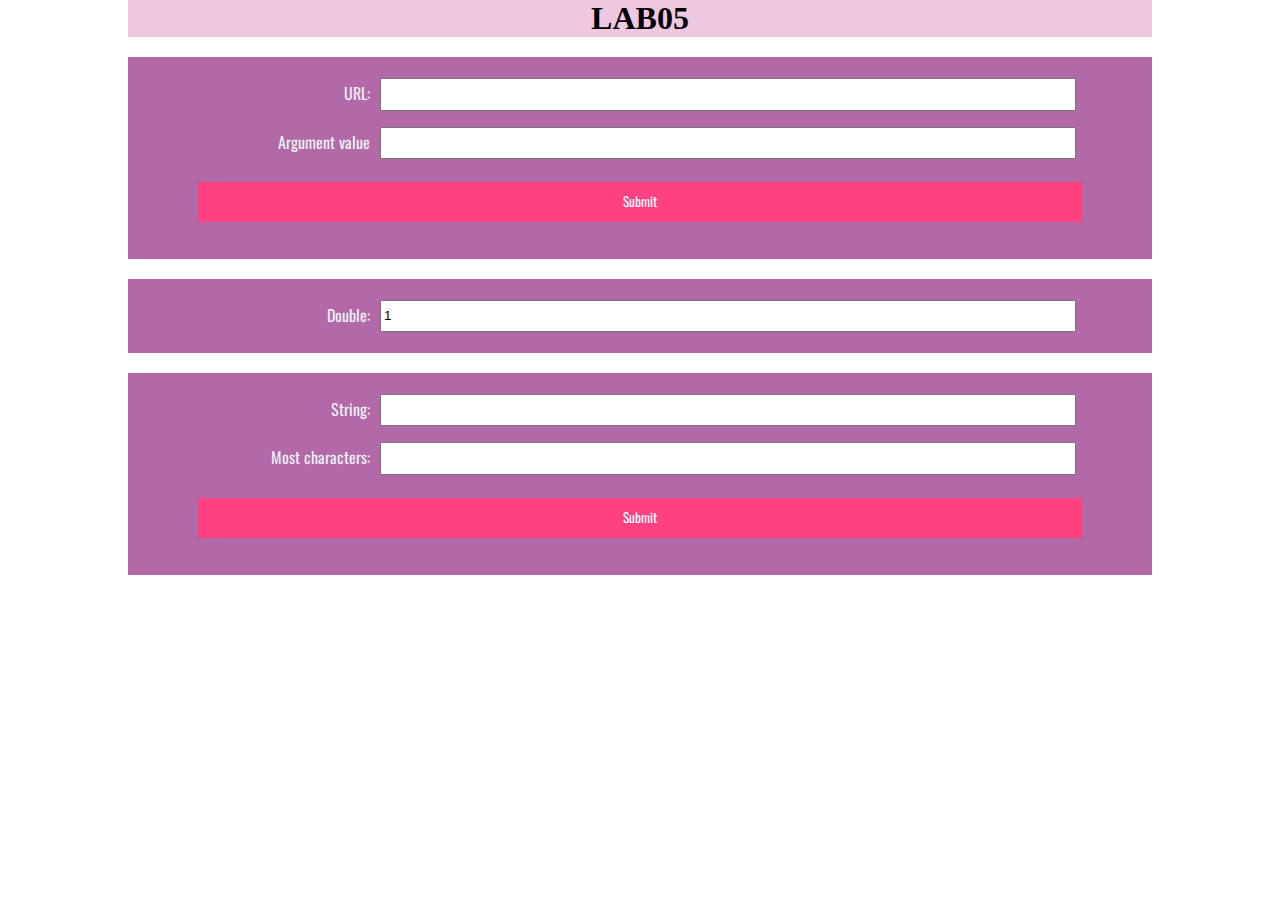
<file: lab5/lab05.html>
<!DOCTYPE html>
<html>
    <head>
        <meta charset="utf-8">
        <meta name="viewport" content="initial-scale=1.0,maximum-scale=1.0,width=device-width">
        <title>Lab05</title>
        <link href="lab05.css" rel="stylesheet">
    </head>
    <body>
        <!--header-->
        <div class="header" >
            <div id="nav">
                <h1>LAB05</h1>
            </div>
        </div>
        <!--form-->
        <form>
            <div class="item">
                <div>
                    <label for="url">URL:</label>
                    <input type="text" id="url"/>
                </div>
                <div>
                    <label for="url-result">Argument value</label>
                    <input type="text" id="url-result"/>
                </div>
                <div>
                    <button type="button" id="url_submit">Submit</button>
                </div>
            </div>
            <div class="item">
                <label for="mul">Double:</label>
                <input type="text" id="mul"/>
            </div>
            <div class="item">
                <div>
                    <label for="most">String:</label>
                    <input type="text" id="most"/>
                </div>
                <div>
                    <label for="most-result">Most characters:</label>
                    <input type="text" id="most-result"/>
                </div>
                <div>
                    <button type="button" id="most_submit">Submit</button>
                </div>
            </div>
        </form>
    </body>
</html>
<script src="lab05.js"></script>
</file>
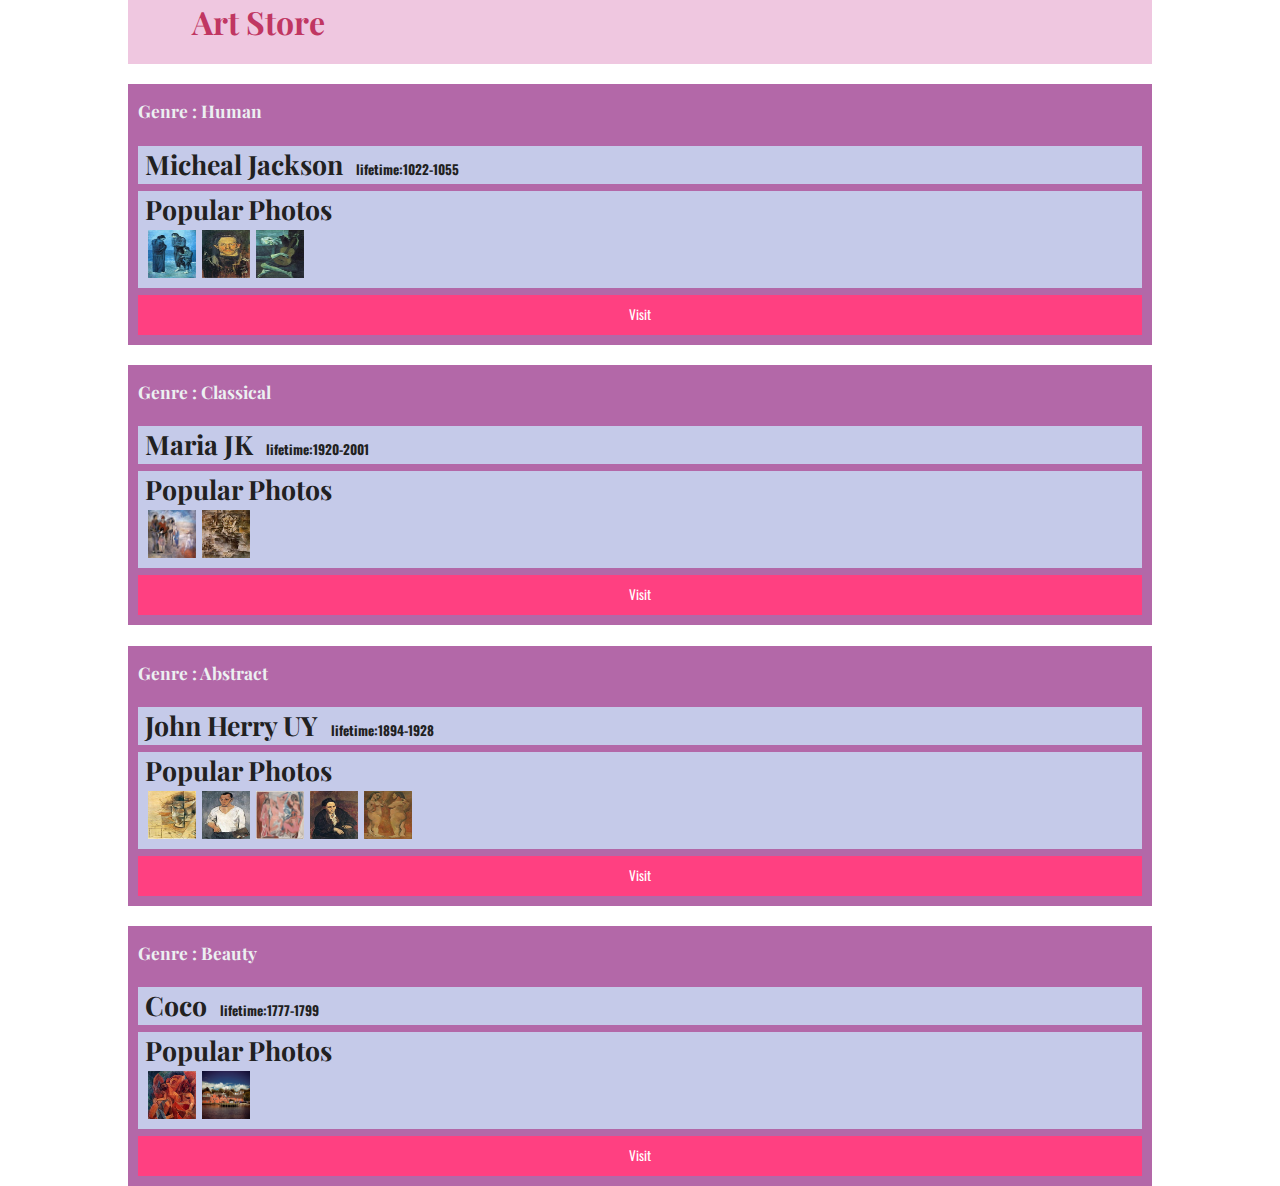
<file: lab7/lab07.html>
<!DOCTYPE html>
<html>
<head>
    <meta charset="utf-8">
    <meta name="viewport" content="initial-scale=1.0,maximum-scale=1.0,width=device-width">
    <title>Lab07</title>
    <link href="lab07.css" rel="stylesheet">
</head>
<body>
<!--header-->
<div class="header" >
    <div id="nav">
        <h1>Art Store</h1>
    </div>
</div>
<!--&lt;!&ndash;hot area&ndash;&gt;-->
<div class="flex-container justify">
<script src="./lab07.js"></script>
</div>
</body>
</html>
</file>
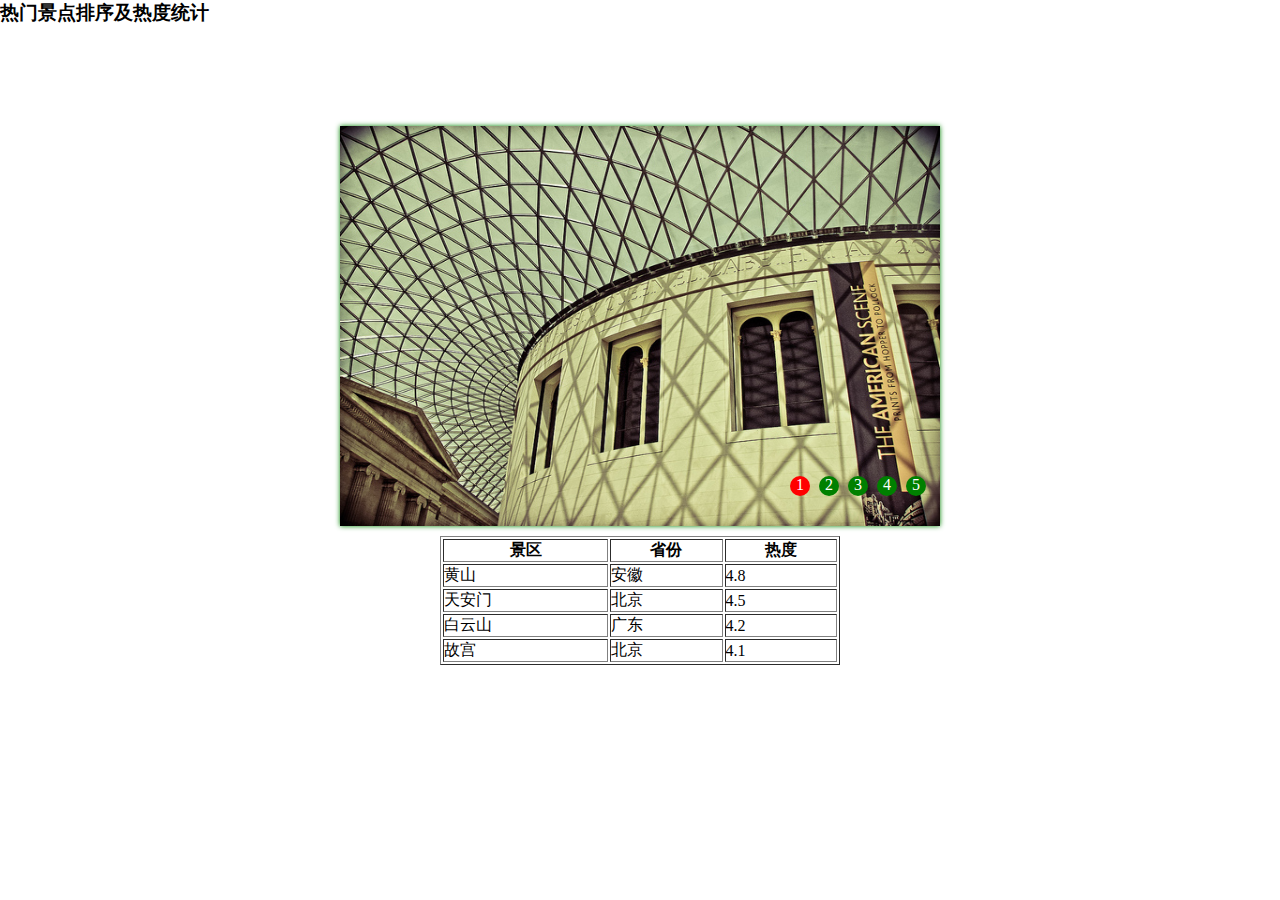
<file: lab8/Lab08.html>
<!DOCTYPE html>
<html>
<head>
    <meta charset="UTF-8">
    <title>Lab08</title>
    <link rel="stylesheet" href="Lab08.css">
</head>
<body>
<h3>热门景点排序及热度统计</h3>
<div id="bd">
    <div class="container">
        <div class="wrap" style="left: -600px;">
            <img src="5.jpg" alt="5">
            <img src="1.jpg" alt="1">
            <img src="2.jpg" alt="2">
            <img src="3.jpg" alt="3">
            <img src="4.jpg" alt="4">
            <img src="5.jpg" alt="5">
            <img src="1.jpg" alt="1">
        </div>
        <div class="buttons">
            <span class="on">1</span>
            <span>2</span>
            <span>3</span>
            <span>4</span>
            <span>5</span>
        </div>
        <a href="javascript:" class="arrow arrow_left">&lt;</a>
        <a href="javascript:" class="arrow arrow_right">&gt;</a>
    </div>
    <table border="1">
        <tr>
            <th>景区</th>
            <th>省份</th>
            <th>热度</th>
        </tr>
        <tr>
            <td>黄山</td>
            <td>安徽</td>
            <td>4.8</td>
        </tr>
        <tr>
            <td>天安门</td>
            <td>北京</td>
            <td>4.5</td>
        </tr>
        <tr>
            <td>白云山</td>
            <td>广东</td>
            <td>4.2</td>
        </tr>
        <tr>
            <td>故宫</td>
            <td>北京</td>
            <td>4.1</td>
        </tr>
    </table>
</div>
<script type="text/javascript" src="jquery-3.3.1.min.js"></script>
<script src="Lab08.js"></script>
</body>
</html>
</file>
<file: lab3/css/index.css>
*{text-decoration: none;list-style: none}
a{color: black;margin: auto 30px}
a:hover{color: lightblue}
body{margin: 0;background-color: #f6f6f6;background-image: url(https://static.zhihu.com/heifetz/assets/sign_bg.db29b0fb.png);
    background-repeat: no-repeat;background-color: #b8e5f8;background-size: cover;}
header{padding-left: 10%;padding-right: 10%;height: 70px;background-color: white;padding-top: 5px}
img{float: left;}
.div_left{float: left;vertical-align: baseline}
.div_right{float: right;position: relative;top:-80px}
h3{font-weight: bold;text-align: center;font-size: x-large}
section{margin: 0 auto;width: 80%;background-color: white;font-family: sans-serif;font-size: large;border-radius: 5px}
ul{padding: 40px}
li p{font-size: medium}
.readAll{color: deepskyblue}
blockquote{border-style: solid;border-width: 1px;border-radius: 3px;width: 100px;text-align: center;
    background-color: lightskyblue;opacity: 0.75}
aside{float: right;margin: 1% 0;line-height: 40px;border-style: solid;border-width: 1px;border-color: #eeedec}
.currentPage{color: lightskyblue}
.pageFooter{text-align: center}
</file>
<file: lab3/css/register.css>
*{text-decoration: none;list-style: none}
a{color: black;margin: auto 30px}
a:hover{color: lightblue}
body{margin: 0;background-color: #f6f6f6;background-image: url(https://static.zhihu.com/heifetz/assets/sign_bg.db29b0fb.png);
    background-repeat: no-repeat;background-color: #b8e5f8;background-size: cover;}
.home{line-height: 70px}
header{padding-left: 10%;padding-right: 10%;height: 70px;background-color: white;padding-top: 5px;font-size: x-large}
section{padding-left: 2%;padding-top: 10px;padding-bottom: 10px;margin: 180px auto;width: 50%;background-color: white;
    font-family: sans-serif;font-size: large;border-radius: 5px}
input[type=text],input[type=password]{width: 45%;height: 30px;border-radius: 3px;border-width: 1pt;border-color: black}
input[type=button],input[type=submit]{width: 6%;height: 28px;border-style: solid;border-radius: 2px;
    border-color: black;border-width: 1pt;cursor: pointer}
textarea{width: 60%;height: 150px;max-height: 150px;max-width: 60%}
</file>
<file: lab5/lab05.css>
@import url(https://fonts.googleapis.com/css?family=Playfair+Display);
@import url(https://fonts.googleapis.com/css?family=Oswald);
html, body, header, footer, hgroup, nav, main, article, section, figure, figcaption, h1, h2, h3, ul, li, body, div, p, img
{
    margin: 0;
    padding: 0;
    font-size: 100%;
    vertical-align: baseline;
    border: 0;
}
body{
    max-width: 80%;
    margin: 0 auto;
    vertical-align: center;
    background-color:white;
    height: 100%;
}


#nav{
    width: 100%;
    height: auto;
    text-align: center;
    font-size: xx-large;
    background-color: rgba(203,71,152, 0.3);
}

.item{
    background-color: RGB(179,104,168);
    color: #ECF0F1;
    margin:0 auto;
    padding:2%;
    width:auto;
    height:auto;
    font-family: 'Oswald', Arial, sans-serif;
    margin-top: 2%;
    text-align: center;
    vertical-align: center;
}
.item div{
    margin-bottom: 1em;
}

.item p {
    width:100%;
    font-size: 12pt;
}

label{
    cursor: pointer;
    display: inline-block;
    padding: 3px 6px;
    text-align: right;
    width: 10em;
    vertical-align: top;
}
input{
    width: 70%;
    height: 2em;
}

button {
    font-family: 'Oswald', Arial, sans-serif;
    background-color: #FF4081;
    color: white;
    padding: 0 7px 2px 7px;
    margin-top: 7px;
    width: 90%;
    height: 3em;
    border: none;
}
button:hover {
    background-color: #FF80AB;
    cursor: pointer;
}
button:active {
    background-color: #F8BBD0;
    cursor: pointer;
}
</file>
<file: lab7/lab07.css>
@import url(https://fonts.googleapis.com/css?family=Playfair+Display);
@import url(https://fonts.googleapis.com/css?family=Oswald);

html, body, header, footer, hgroup, nav, main, article, section, figure, figcaption, h1, h2, h3, ul, li, body, div, p, img
{
    margin: 0;
    padding: 0;
    font-size: 100%;
    vertical-align: baseline;
    border: 0;
}

body{
    width: 80%;
    margin: 0 auto;
    background-color:white;
}
#nav{
    height: 4em;
    background-color: rgba(203,71,152, 0.3);
}

.header h1{
    font-family: 'Playfair Display', serif;
    font-size: 2em;
    padding-left: 2em;
    color:RGB(192,54,98);
}


.justify {
    -webkit-justify-content: space-between;
    -ms-flex-pack: justify;
    justify-content: space-between;
}

.item{
    background-color: RGB(179,104,168);
    color: #ECF0F1;
    margin:0;
    padding:10px;
    width:auto;
    height:auto;
    font-family: 'Oswald', Arial, sans-serif;
    margin-top: 2%;
}


.item p {
    width:100%;
    font-size: 12pt;
}

.item h3 {
    font-family: 'Playfair Display', serif;
    font-size: 20pt;
}

.item h4 {
    font-family: 'Playfair Display', serif;
    font-size: 13pt;
    margin-top: 5px;
}

.inner-box {
    color: #212121;
    background-color: #C5CAE9;
    padding: 0 7px 2px 7px;
    margin-top: 7px;
}
.photo {
    width: 3em;
    height: 3em;
    margin: 3px;
}

.item div img:hover{
    border-color: lightblue;
}

button {
    font-family: 'Oswald', A7   rial, sans-serif;
    background-color: #FF4081;
    color: white;
    padding: 0 7px 2px 7px;
    margin-top: 7px;
    width: 100%;
    height: 3em;
    border: none;
}
button:hover {
    background-color: #FF80AB;
    cursor: pointer;
}
button:active {
    background-color: #F8BBD0;
    cursor: pointer;
}
</file>
<file: lab8/Lab08.css>
* {
    margin:0;
    padding:0;
}
a{
    text-decoration: none;
}
.container {
    position: relative;
    width: 600px;
    height: 400px;
    margin:100px auto 0 auto;
    box-shadow: 0 0 5px green;
    overflow: hidden;
}
.container .wrap {
    position: absolute;
    width: 4200px;
    height: 400px;
    z-index: 1;
}
.container .wrap img {
    float: left;
    width: 600px;
    height: 400px;
}
.container .buttons {
    position: absolute;
    right: 5px;
    bottom:40px;
    width: 150px;
    height: 10px;
    z-index: 2;
}
.container .buttons span {
    margin-left: 5px;
    display: inline-block;
    width: 20px;
    height: 20px;
    border-radius: 50%;
    background-color: green;
    text-align: center;
    color:white;
    cursor: pointer;
}
.container .buttons span.on{
    background-color: red;
}
.container .arrow {
    position: absolute;
    top: 35%;
    color: green;
    padding:0px 14px;
    border-radius: 50%;
    font-size: 50px;
    z-index: 2;
    display: none;
}
.container .arrow_left {
    left: 10px;
}
.container .arrow_right {
    right: 10px;
}
.container:hover .arrow {
    display: block;
}
.container .arrow:hover {
    background-color: rgba(0,0,0,0.2);
}
table{
    width: 400px;
    margin: 10px auto;
}
input{
    height: 100%;
    width: 100%;
}
td{
    max-width: 113px;
    text-align: left;
}
</file>
